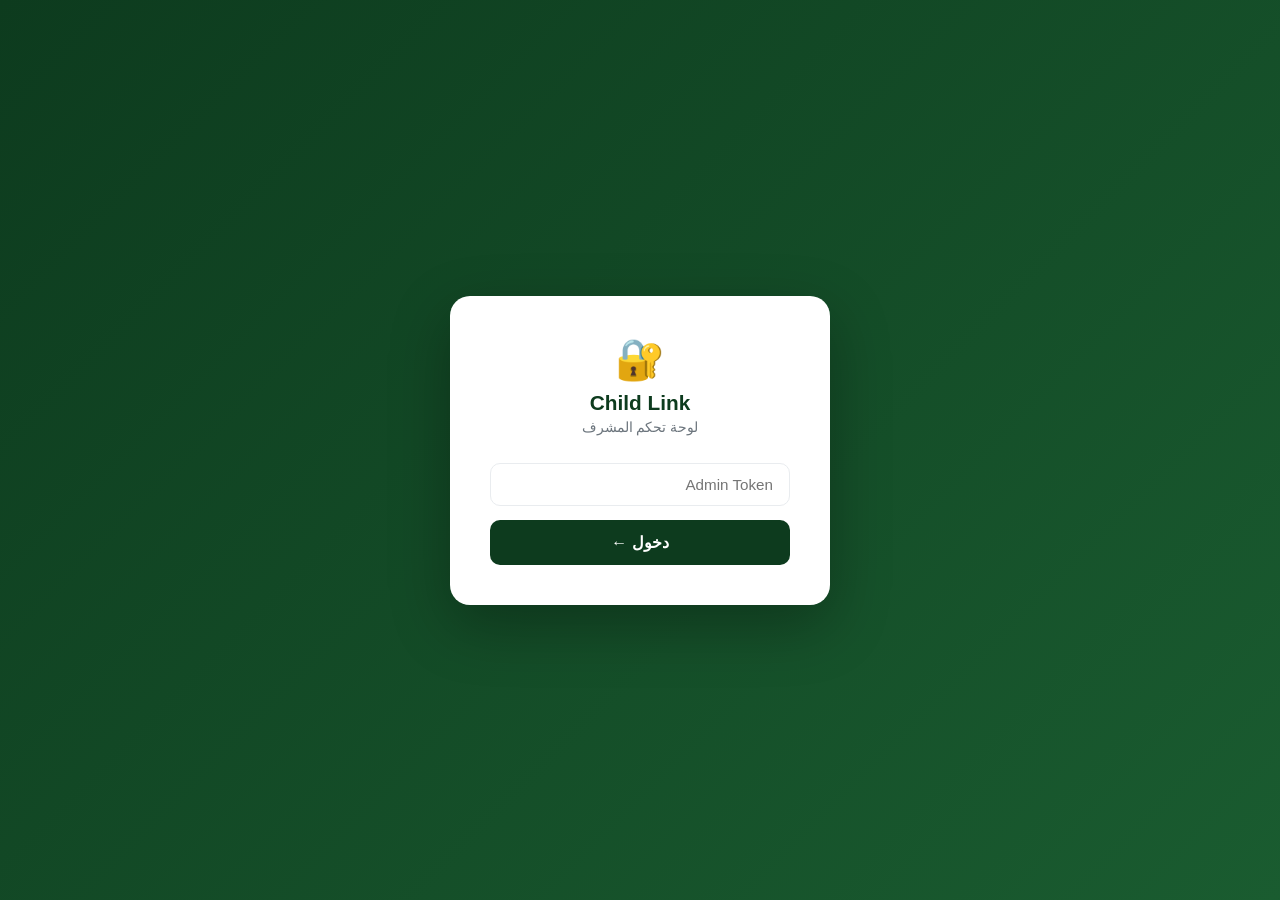
<file: admin.html>
<!DOCTYPE html>
<html lang="ar" dir="rtl">
<head>
<meta charset="UTF-8">
<meta name="viewport" content="width=device-width, initial-scale=1.0">
<title>Child Link — لوحة التحكم</title>
<meta name="robots" content="noindex, nofollow">
<style>
:root {
  --g1:#0D3B1E; --g2:#1a5c30; --g3:#28a745;
  --gold:#F9A825; --bg:#f4f6f9; --card:#fff;
  --text:#1a1a2e; --muted:#6c757d; --red:#dc3545;
  --border:#e9ecef;
}
* { margin:0; padding:0; box-sizing:border-box; }
body { font-family:'Segoe UI',Tahoma,sans-serif; background:var(--bg); color:var(--text); direction:rtl; }

/* ── Sidebar ── */
.sidebar {
  position: fixed; right:0; top:0; bottom:0; width:240px;
  background:var(--g1); color:white; padding:0;
  display:flex; flex-direction:column; z-index:100;
}
.sidebar-logo {
  padding:24px 20px; border-bottom:1px solid rgba(255,255,255,.1);
  font-size:1.1rem; font-weight:900; display:flex; align-items:center; gap:10px;
}
.sidebar-logo span { color:var(--gold); }
.sidebar-nav { flex:1; padding:16px 0; }
.nav-link {
  display:flex; align-items:center; gap:12px;
  padding:12px 20px; color:rgba(255,255,255,.75);
  cursor:pointer; transition:all .2s; border-right:3px solid transparent;
  font-size:.9rem;
}
.nav-link:hover, .nav-link.active {
  background:rgba(255,255,255,.1); color:white;
  border-right-color:var(--gold);
}
.nav-link .icon { font-size:1.1rem; width:22px; text-align:center; }
.sidebar-footer {
  padding:16px 20px; border-top:1px solid rgba(255,255,255,.1);
  font-size:.8rem; color:rgba(255,255,255,.5);
}

/* ── Main ── */
.main { margin-right:240px; padding:24px; min-height:100vh; }
.topbar {
  display:flex; align-items:center; justify-content:space-between;
  margin-bottom:28px;
}
.page-title { font-size:1.4rem; font-weight:900; color:var(--g1); }
.topbar-right { display:flex; align-items:center; gap:12px; }
.admin-badge {
  background:var(--g1); color:white; padding:6px 14px;
  border-radius:20px; font-size:.8rem; font-weight:700;
}
.logout-btn {
  background:var(--red); color:white; border:none; padding:8px 16px;
  border-radius:8px; cursor:pointer; font-size:.85rem; font-weight:700;
}

/* ── Stats Cards ── */
.stats-grid {
  display:grid; grid-template-columns:repeat(auto-fit,minmax(200px,1fr));
  gap:16px; margin-bottom:28px;
}
.stat-card {
  background:var(--card); border-radius:14px;
  padding:20px; box-shadow:0 2px 12px rgba(0,0,0,.06);
  display:flex; align-items:center; gap:16px;
}
.stat-icon {
  width:52px; height:52px; border-radius:12px;
  display:flex; align-items:center; justify-content:center;
  font-size:1.5rem;
}
.stat-icon.green  { background:#d4edda; }
.stat-icon.yellow { background:#fff3cd; }
.stat-icon.blue   { background:#cce5ff; }
.stat-icon.red    { background:#f8d7da; }
.stat-num { font-size:1.8rem; font-weight:900; line-height:1; }
.stat-label { font-size:.8rem; color:var(--muted); margin-top:2px; }

/* ── Table ── */
.card {
  background:var(--card); border-radius:14px;
  box-shadow:0 2px 12px rgba(0,0,0,.06); margin-bottom:20px;
  overflow:hidden;
}
.card-header {
  padding:16px 20px; border-bottom:1px solid var(--border);
  display:flex; align-items:center; justify-content:space-between;
}
.card-title { font-weight:800; font-size:1rem; }
.card-actions { display:flex; gap:8px; }
.btn {
  padding:7px 14px; border-radius:8px; border:none;
  cursor:pointer; font-size:.82rem; font-weight:700; font-family:inherit;
}
.btn-primary { background:var(--g1); color:white; }
.btn-danger  { background:var(--red); color:white; }
.btn-success { background:var(--g3); color:white; }
.btn-sm { padding:4px 10px; font-size:.75rem; }
table { width:100%; border-collapse:collapse; }
th { padding:12px 16px; text-align:right; font-size:.8rem; color:var(--muted); background:#f8f9fa; border-bottom:1px solid var(--border); font-weight:700; }
td { padding:12px 16px; border-bottom:1px solid var(--border); font-size:.85rem; vertical-align:middle; }
tr:hover td { background:#fafafa; }
.badge {
  padding:3px 10px; border-radius:20px; font-size:.73rem; font-weight:700;
}
.badge-active  { background:#d4edda; color:#155724; }
.badge-found   { background:#cce5ff; color:#004085; }
.badge-closed  { background:#e2e3e5; color:#383d41; }
.report-img { width:44px; height:44px; border-radius:8px; object-fit:cover; background:#eee; }
.report-img-placeholder { width:44px; height:44px; border-radius:8px; background:#f0f0f0; display:flex; align-items:center; justify-content:center; font-size:1.2rem; }

/* ── Login ── */
.login-wrap {
  min-height:100vh; display:flex; align-items:center; justify-content:center;
  background:linear-gradient(135deg,var(--g1),var(--g2));
}
.login-card {
  background:white; border-radius:20px; padding:40px;
  width:100%; max-width:380px; box-shadow:0 20px 60px rgba(0,0,0,.3);
  text-align:center;
}
.login-logo { font-size:2.5rem; margin-bottom:8px; }
.login-title { font-size:1.3rem; font-weight:900; color:var(--g1); margin-bottom:4px; }
.login-sub { font-size:.85rem; color:var(--muted); margin-bottom:28px; }
.login-input {
  width:100%; padding:12px 16px; border:1.5px solid var(--border);
  border-radius:10px; font-size:.95rem; font-family:inherit;
  margin-bottom:14px; text-align:right; direction:rtl; outline:none;
  transition:border .2s;
}
.login-input:focus { border-color:var(--g3); }
.login-btn {
  width:100%; padding:13px; background:var(--g1); color:white;
  border:none; border-radius:10px; font-size:1rem; font-weight:800;
  cursor:pointer; font-family:inherit; transition:all .2s;
}
.login-btn:hover { background:var(--g2); }
.login-error { color:var(--red); font-size:.85rem; margin-top:8px; display:none; }

/* ── Section pages ── */
.section { display:none; }
.section.active { display:block; }
</style>
</head>
<body>

<!-- ════ LOGIN SCREEN ════ -->
<div id="loginScreen" class="login-wrap">
  <div class="login-card">
    <div class="login-logo">🔐</div>
    <div class="login-title">Child Link</div>
    <div class="login-sub">لوحة تحكم المشرف</div>
    <input class="login-input" type="text" id="adminUser" placeholder="اسم المستخدم" autocomplete="off" style="display:none">
    <input class="login-input" type="password" id="adminPass" placeholder="Admin Token" autocomplete="off">
    <button class="login-btn" onclick="doLogin()">دخول ←</button>
    <div class="login-error" id="loginError">❌ بيانات غير صحيحة</div>
  </div>
</div>

<!-- ════ DASHBOARD ════ -->
<div id="dashboard" style="display:none">

  <!-- Sidebar -->
  <div class="sidebar">
    <div class="sidebar-logo">
      🧒 <span>Child Link</span> Admin
    </div>
    <nav class="sidebar-nav">
      <div class="nav-link active" onclick="showSection('overview')" id="nav-overview">
        <span class="icon">📊</span> نظرة عامة
      </div>
      <div class="nav-link" onclick="showSection('missing')" id="nav-missing">
        <span class="icon">🚨</span> المفقودون
      </div>
      <div class="nav-link" onclick="showSection('found')" id="nav-found">
        <span class="icon">✅</span> المعثور عليهم
      </div>
      <div class="nav-link" onclick="showSection('uploads')" id="nav-uploads">
        <span class="icon">📁</span> الملفات
      </div>
    </nav>
    <div class="sidebar-footer">Child Link Admin v1.0</div>
  </div>

  <!-- Main Content -->
  <div class="main">
    <div class="topbar">
      <div class="page-title" id="pageTitle">نظرة عامة</div>
      <div class="topbar-right">
        <span class="admin-badge">👤 مشرف</span>
        <button class="logout-btn" onclick="doLogout()">خروج</button>
      </div>
    </div>

    <!-- ── OVERVIEW ── -->
    <div class="section active" id="section-overview">
      <div class="stats-grid" id="statsGrid">
        <div class="stat-card">
          <div class="stat-icon yellow">🚨</div>
          <div><div class="stat-num" id="statMissing">—</div><div class="stat-label">مفقودون نشطون</div></div>
        </div>
        <div class="stat-card">
          <div class="stat-icon green">✅</div>
          <div><div class="stat-num" id="statFound">—</div><div class="stat-label">معثور عليهم</div></div>
        </div>
        <div class="stat-card">
          <div class="stat-icon blue">📊</div>
          <div><div class="stat-num" id="statTotal">—</div><div class="stat-label">إجمالي البلاغات</div></div>
        </div>
        <div class="stat-card">
          <div class="stat-icon red">📅</div>
          <div><div class="stat-num" id="statToday">—</div><div class="stat-label">بلاغات اليوم</div></div>
        </div>
      </div>

      <div class="card">
        <div class="card-header">
          <div class="card-title">🕐 آخر البلاغات</div>
          <button class="btn btn-primary btn-sm" onclick="loadAll()">🔄 تحديث</button>
        </div>
        <table>
          <thead>
            <tr><th>الاسم</th><th>النوع</th><th>المنطقة</th><th>التاريخ</th><th>الحالة</th><th>إجراء</th></tr>
          </thead>
          <tbody id="recentTable"><tr><td colspan="6" style="text-align:center;padding:30px;color:#999">جاري التحميل...</td></tr></tbody>
        </table>
      </div>
    </div>

    <!-- ── MISSING ── -->
    <div class="section" id="section-missing">
      <div class="card">
        <div class="card-header">
          <div class="card-title">🚨 قائمة المفقودين</div>
          <div class="card-actions">
            <input id="searchMissing" type="text" placeholder="بحث..." style="padding:6px 12px;border:1px solid #ddd;border-radius:8px;font-size:.85rem" oninput="filterTable('missing')">
            <button class="btn btn-success btn-sm" onclick="exportCSV('missing')">⬇️ تصدير CSV</button>
          </div>
        </div>
        <table>
          <thead><tr><th>صورة</th><th>الاسم</th><th>العمر</th><th>المنطقة</th><th>ولي الأمر</th><th>التليفون</th><th>التاريخ</th><th>الحالة</th><th>إجراء</th></tr></thead>
          <tbody id="missingTable"><tr><td colspan="9" style="text-align:center;padding:30px;color:#999">جاري التحميل...</td></tr></tbody>
        </table>
      </div>
    </div>

    <!-- ── FOUND ── -->
    <div class="section" id="section-found">
      <div class="card">
        <div class="card-header">
          <div class="card-title">✅ قائمة المعثور عليهم</div>
          <div class="card-actions">
            <input id="searchFound" type="text" placeholder="بحث..." style="padding:6px 12px;border:1px solid #ddd;border-radius:8px;font-size:.85rem" oninput="filterTable('found')">
            <button class="btn btn-success btn-sm" onclick="exportCSV('found')">⬇️ تصدير CSV</button>
          </div>
        </div>
        <table>
          <thead><tr><th>صورة</th><th>الاسم</th><th>العمر</th><th>المنطقة</th><th>المُبلِّغ</th><th>التليفون</th><th>التاريخ</th><th>الحالة</th><th>إجراء</th></tr></thead>
          <tbody id="foundTable"><tr><td colspan="9" style="text-align:center;padding:30px;color:#999">جاري التحميل...</td></tr></tbody>
        </table>
      </div>
    </div>

    <!-- ── UPLOADS ── -->
    <div class="section" id="section-uploads">
      <div class="card">
        <div class="card-header">
          <div class="card-title">📁 الملفات المرفوعة</div>
        </div>
        <table>
          <thead><tr><th>#</th><th>اسم الملف</th><th>النوع</th><th>الحجم</th><th>التاريخ</th></tr></thead>
          <tbody id="uploadsTable"><tr><td colspan="5" style="text-align:center;padding:30px;color:#999">جاري التحميل...</td></tr></tbody>
        </table>
      </div>
    </div>

  </div>
</div>

<script>
const API = '';

// BUG FIX: كلمة المرور كانت مكشوفة في الكود — الآن بيتحقق من الـ Admin Token مع السيرفر
let ADMIN_TOKEN = '';
let allMissing = [], allFound = [];

async function doLogin() {
  const token = document.getElementById('adminPass').value.trim();
  if (!token) {
    document.getElementById('loginError').style.display = 'block';
    return;
  }
  // BUG FIX: التحقق من التوكن مع السيرفر مش client-side فقط
  try {
    const res = await fetch(API + '/api/admin/stats', {
      headers: { 'X-Admin-Token': token }
    });
    if (res.ok) {
      ADMIN_TOKEN = token;
      sessionStorage.setItem('adminToken', token);
      document.getElementById('loginScreen').style.display = 'none';
      document.getElementById('dashboard').style.display = 'block';
      loadAll();
    } else {
      document.getElementById('loginError').style.display = 'block';
    }
  } catch(e) {
    document.getElementById('loginError').style.display = 'block';
  }
}

function doLogout() {
  sessionStorage.removeItem('adminToken');
  ADMIN_TOKEN = '';
  location.reload();
}

function showSection(name) {
  document.querySelectorAll('.section').forEach(s => s.classList.remove('active'));
  document.querySelectorAll('.nav-link').forEach(n => n.classList.remove('active'));
  document.getElementById('section-' + name).classList.add('active');
  document.getElementById('nav-' + name).classList.add('active');
  const titles = { overview:'نظرة عامة', missing:'المفقودون', found:'المعثور عليهم', uploads:'الملفات' };
  document.getElementById('pageTitle').textContent = titles[name] || name;
}

async function loadAll() {
  try {
    const [mr, fr] = await Promise.all([
      fetch(API + '/api/reports/missing').then(r=>r.json()),
      fetch(API + '/api/reports/found').then(r=>r.json())
    ]);
    allMissing = mr.success ? mr.data : [];
    allFound   = fr.success ? fr.data : [];
    renderStats();
    renderRecent();
    renderMissingTable(allMissing);
    renderFoundTable(allFound);
  } catch(e) {
    console.error('Load error:', e);
  }
}

function renderStats() {
  const today = new Date().toDateString();
  const todayCount = [...allMissing, ...allFound].filter(r => new Date(r.created_at).toDateString() === today).length;
  document.getElementById('statMissing').textContent = allMissing.length;
  document.getElementById('statFound').textContent   = allFound.length;
  document.getElementById('statTotal').textContent   = allMissing.length + allFound.length;
  document.getElementById('statToday').textContent   = todayCount;
}

function renderRecent() {
  const all = [
    ...allMissing.map(r => ({...r, _type:'missing'})),
    ...allFound.map(r => ({...r, _type:'found'}))
  ].sort((a,b) => new Date(b.created_at) - new Date(a.created_at)).slice(0, 10);

  document.getElementById('recentTable').innerHTML = all.length ? all.map(r => `
    <tr>
      <td><strong>${r.name||'—'}</strong></td>
      <td>${r._type==='missing'?'🚨 مفقود':'✅ معثور'}</td>
      <td>${r.area||'—'}</td>
      <td>${r.created_at ? new Date(r.created_at).toLocaleDateString('ar-EG') : '—'}</td>
      <td><span class="badge badge-active">نشط</span></td>
      <td>
        <button class="btn btn-success btn-sm" onclick="updateStatus('${r._type}',${r.id},'found')">✅ تم العثور</button>
        <button class="btn btn-danger btn-sm" onclick="deleteReport('${r._type}',${r.id})">🗑️</button>
      </td>
    </tr>`).join('') : '<tr><td colspan="6" style="text-align:center;padding:20px;color:#999">لا توجد بلاغات</td></tr>';
}

function renderMissingTable(data) {
  document.getElementById('missingTable').innerHTML = data.length ? data.map(r => `
    <tr>
      <td>${r.image_path ? `<img src="${API}/${r.image_path}" class="report-img">` : '<div class="report-img-placeholder">👦</div>'}</td>
      <td><strong>${r.name||'—'}</strong></td>
      <td>${r.age||'—'}</td>
      <td>${r.area||'—'}</td>
      <td>${r.guardian||'—'}</td>
      <td dir="ltr">${r.phone||'—'}</td>
      <td>${r.created_at ? new Date(r.created_at).toLocaleDateString('ar-EG') : '—'}</td>
      <td><span class="badge badge-active">نشط</span></td>
      <td>
        <button class="btn btn-success btn-sm" onclick="updateStatus('missing',${r.id},'found')">✅ وُجد</button>
        <button class="btn btn-danger btn-sm" onclick="deleteReport('missing',${r.id})">🗑️</button>
      </td>
    </tr>`).join('') : '<tr><td colspan="9" style="text-align:center;padding:20px;color:#999">لا توجد بلاغات</td></tr>';
}

function renderFoundTable(data) {
  document.getElementById('foundTable').innerHTML = data.length ? data.map(r => `
    <tr>
      <td>${r.image_path ? `<img src="${API}/${r.image_path}" class="report-img">` : '<div class="report-img-placeholder">👧</div>'}</td>
      <td><strong>${r.name||'مجهول'}</strong></td>
      <td>${r.age||'—'}</td>
      <td>${r.area||'—'}</td>
      <td>${r.reporter||'—'}</td>
      <td dir="ltr">${r.phone||'—'}</td>
      <td>${r.created_at ? new Date(r.created_at).toLocaleDateString('ar-EG') : '—'}</td>
      <td><span class="badge badge-found">معثور</span></td>
      <td>
        <button class="btn btn-danger btn-sm" onclick="deleteReport('found',${r.id})">🗑️</button>
      </td>
    </tr>`).join('') : '<tr><td colspan="9" style="text-align:center;padding:20px;color:#999">لا توجد بلاغات</td></tr>';
}

function filterTable(type) {
  const q = document.getElementById('search' + (type==='missing'?'Missing':'Found')).value.toLowerCase();
  const data = (type==='missing' ? allMissing : allFound).filter(r =>
    (r.name||'').toLowerCase().includes(q) || (r.area||'').toLowerCase().includes(q) || (r.phone||'').includes(q)
  );
  type === 'missing' ? renderMissingTable(data) : renderFoundTable(data);
}

async function updateStatus(type, id, status) {
  if (!confirm('تأكيد تغيير الحالة؟')) return;
  try {
    await fetch(`${API}/api/admin/report/${type}/${id}/status`, {
      method: 'POST',
      headers: {'Content-Type':'application/json', 'X-Admin-Token': ADMIN_TOKEN},
      body: JSON.stringify({status})
    });
    loadAll();
  } catch(e) { alert('خطأ في التحديث'); }
}

async function deleteReport(type, id) {
  if (!confirm('هل أنت متأكد من الحذف؟')) return;
  try {
    await fetch(`${API}/api/admin/report/${type}/${id}`, {
      method: 'DELETE',
      headers: {'X-Admin-Token': ADMIN_TOKEN}
    });
    loadAll();
  } catch(e) { alert('خطأ في الحذف'); }
}

function exportCSV(type) {
  const data = type === 'missing' ? allMissing : allFound;
  if (!data.length) { alert('لا توجد بيانات'); return; }
  const headers = type === 'missing'
    ? ['ID','الاسم','العمر','المنطقة','ولي الأمر','التليفون','التاريخ']
    : ['ID','الاسم','العمر','المنطقة','المبلغ','التليفون','التاريخ'];
  const rows = data.map(r => type === 'missing'
    ? [r.id, r.name, r.age, r.area, r.guardian, r.phone, r.created_at]
    : [r.id, r.name, r.age, r.area, r.reporter, r.phone, r.created_at]
  );
  const csv = '\uFEFF' + [headers, ...rows].map(r => r.map(v => `"${v||''}"`).join(',')).join('\n');
  const a = document.createElement('a');
  a.href = URL.createObjectURL(new Blob([csv], {type:'text/csv;charset=utf-8'}));
  a.download = `childlink_${type}_${new Date().toISOString().slice(0,10)}.csv`;
  a.click();
}

// Check session
// BUG FIX: استعادة الـ token من الـ session لو موجود
const savedToken = sessionStorage.getItem('adminToken');
if (savedToken) {
  ADMIN_TOKEN = savedToken;
  fetch(API + '/api/admin/stats', { headers: { 'X-Admin-Token': savedToken } })
    .then(r => { if(!r.ok) { sessionStorage.removeItem('adminToken'); location.reload(); } });
}
if (savedToken) {
  document.getElementById('loginScreen').style.display = 'none';
  document.getElementById('dashboard').style.display = 'block';
  loadAll();
}

document.getElementById('adminPass').addEventListener('keydown', e => {
  if (e.key === 'Enter') doLogin();
});
</script>
</body>
</html>
</file>
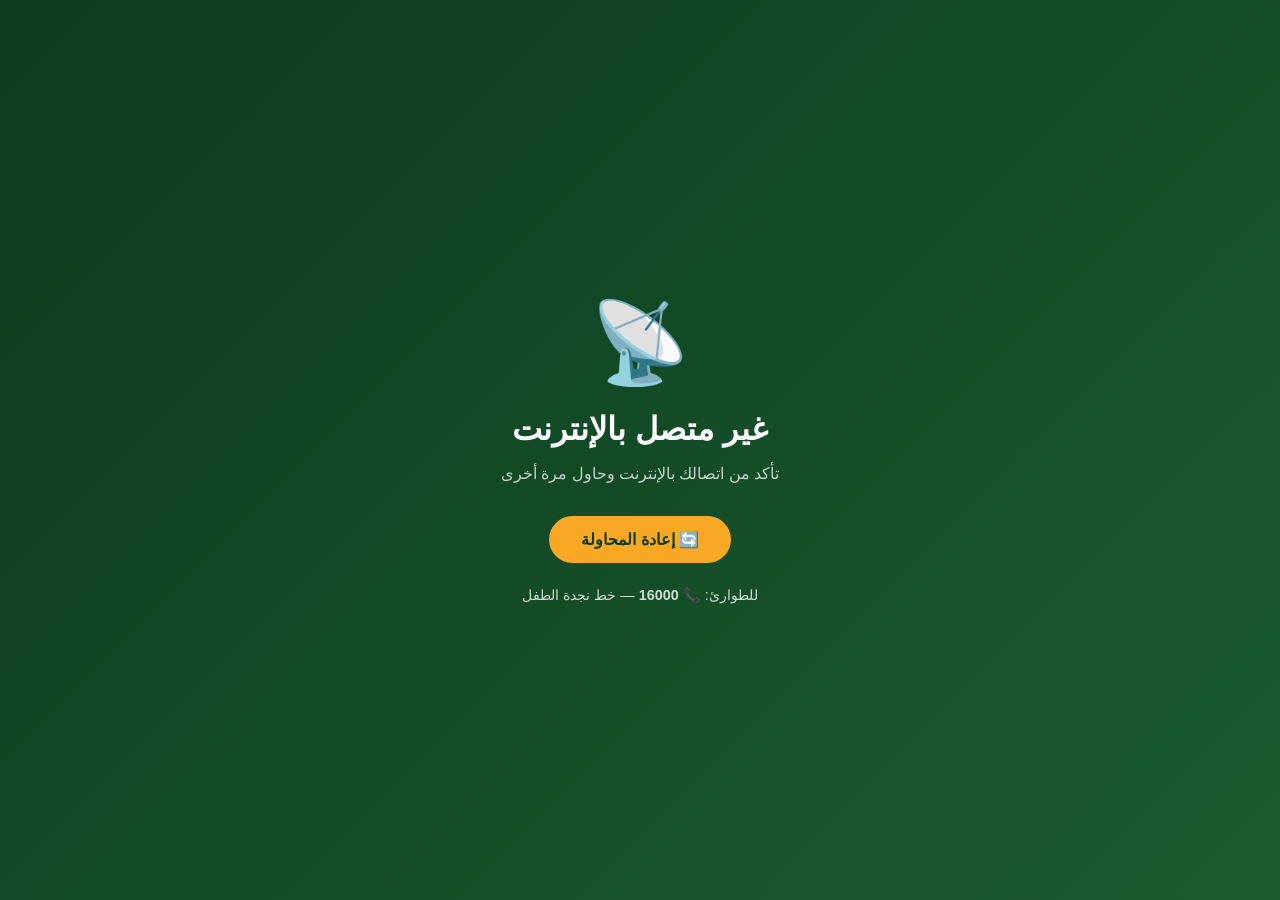
<file: offline.html>
<!DOCTYPE html>
<html lang="ar" dir="rtl">
<head>
<meta charset="UTF-8">
<meta name="viewport" content="width=device-width, initial-scale=1.0">
<title>غير متصل | Child Link</title>
<style>
  * { margin:0; padding:0; box-sizing:border-box; }
  body {
    font-family: 'Segoe UI', Tahoma, sans-serif;
    background: linear-gradient(135deg, #0D3B1E, #1a5c30);
    min-height: 100vh; display: flex; align-items: center;
    justify-content: center; text-align: center; color: white; padding: 20px;
  }
  .icon { font-size: 5rem; margin-bottom: 20px; }
  h1 { font-size: 2rem; font-weight: 900; margin-bottom: 12px; }
  p  { opacity: .75; margin-bottom: 28px; line-height: 1.7; }
  button {
    background: #F9A825; color: #0D3B1E; border: none;
    padding: 14px 32px; border-radius: 50px; font-weight: 800;
    font-size: 1rem; cursor: pointer;
  }
  .emergency { margin-top: 24px; font-size: .9rem; opacity: .8; }
</style>
</head>
<body>
  <div>
    <div class="icon">📡</div>
    <h1>غير متصل بالإنترنت</h1>
    <p>تأكد من اتصالك بالإنترنت وحاول مرة أخرى</p>
    <button onclick="location.reload()">🔄 إعادة المحاولة</button>
    <div class="emergency">
      للطوارئ: <strong>📞 16000</strong> — خط نجدة الطفل
    </div>
  </div>
</body>
</html>
</file>
